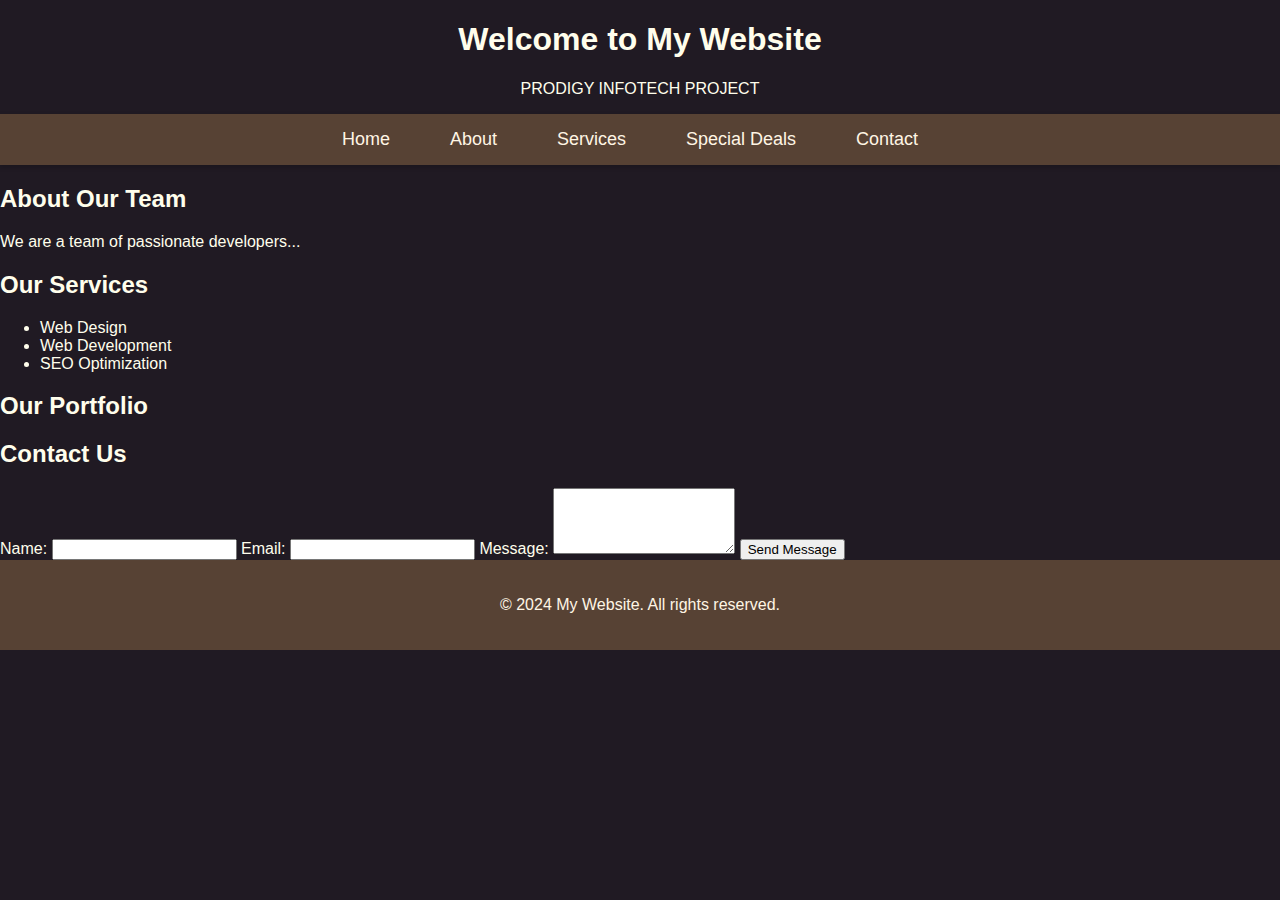
<file: LANDING PAGE/index.html>
<!DOCTYPE html>
<html lang="en">
<head>
    <meta charset="UTF-8">
    <meta name="viewport" content="width=device-width, initial-scale=1.0">
    <title>Interactive Navigation Menu</title>
    <link rel="stylesheet" href="styles.css">
</head>
<body>
    <header>
        <h1 align="center">Welcome to My Website</h1>
        <p align="center">PRODIGY INFOTECH PROJECT</p>
    </header>

    <nav id="navbar">
        <ul>
            <li><a href="#">Home</a></li>
            <li><a href="#">About</a></li>
            <li><a href="#">Services</a></li>
            <li><a href="#">Special Deals</a></li>
            <li><a href="#">Contact</a></li>
        </ul>
    </nav>

    <div id="content">
        <section id="about">
            <h2>About Our Team</h2>
            <p>We are a team of passionate developers...</p>
        </section>

        <section id="services">
            <h2>Our Services</h2>
            <ul>
                <li>Web Design</li>
                <li>Web Development</li>
                <li>SEO Optimization</li>
            </ul>
        </section>

        <section id="portfolio">
            <h2>Our Portfolio</h2>
            <div class="gallery">
                <!-- Images of portfolio items -->
            </div>
        </section>

        <section id="contact">
            <h2>Contact Us</h2>
            <form>
                <label for="name">Name:</label>
                <input type="text" id="name" name="name" required>
                <label for="email">Email:</label>
                <input type="email" id="email" name="email" required>
                <label for="message">Message:</label>
                <textarea id="message" name="message" rows="4" required></textarea>
                <button type="submit">Send Message</button>
            </form>
        </section>
    </div>

    <footer>
        <p>&copy; 2024 My Website. All rights reserved.</p>
    </footer>

    <script src="script.js"></script>
</body>
</html>
</file>
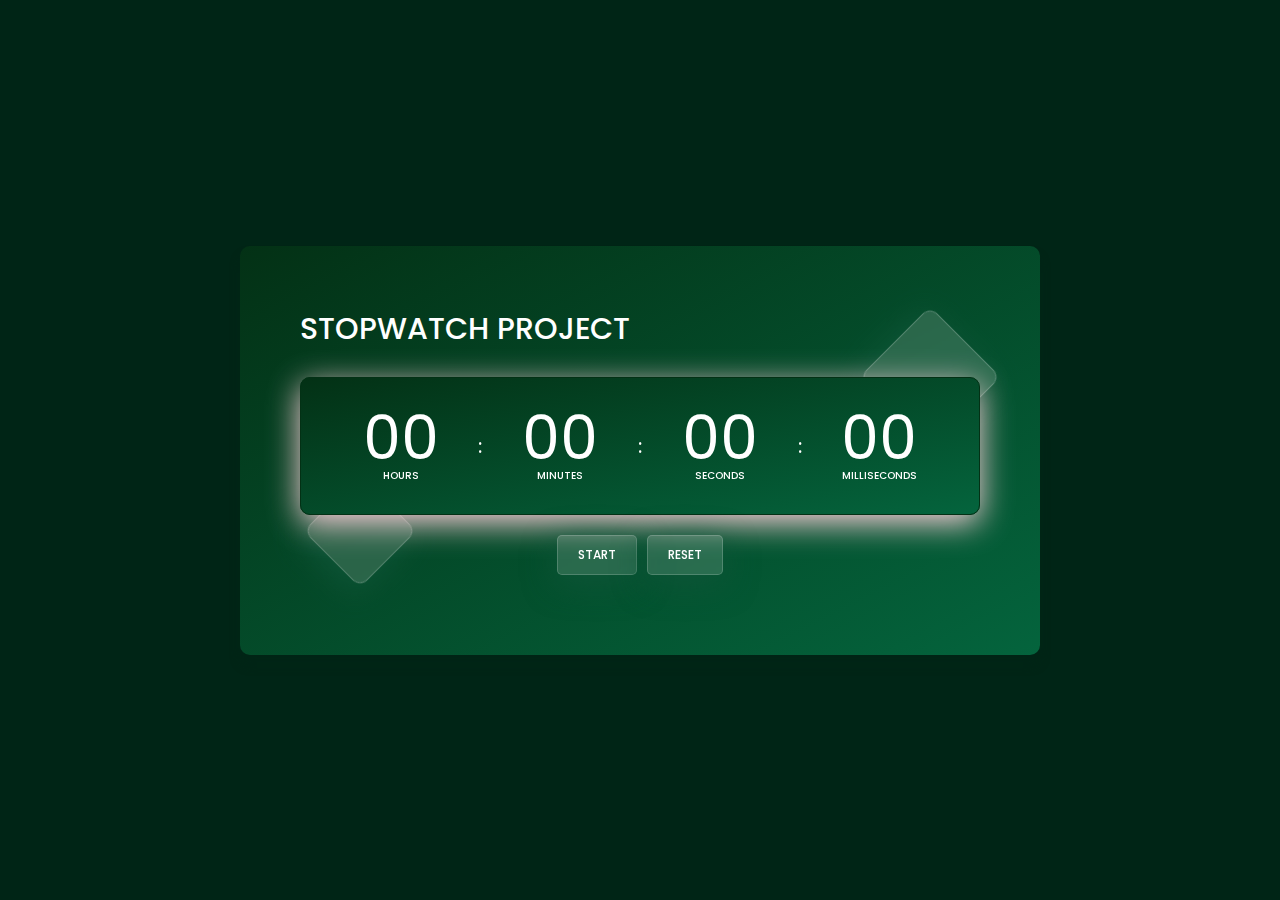
<file: STOPWATCH/index.html>
<!DOCTYPE html>
<html lang="en">

<head>
    <meta charset="UTF-8" />
    <meta http-equiv="X-UA-Compatible" content="IE=edge" />
    <meta name="viewport" content="width=device-width, initial-scale=1.0" />
    <link rel="stylesheet" href="style.css" />
    <title>Stopwatch</title>
</head>

<body>
    <div class="container">
        <div class="bg-elem"></div>
        <div class="bg-elem"></div>
        <div class="content">
            <h3>STOPWATCH PROJECT</h3>
        </div>

        <div class="main-container">
            <div class="stopwatch">
                <div class="wrapper">
                    <div class="main">
                        <div class="hour">
                            <p class="number" id="stopwatch-hour">00</p>
                            <p>hours</p>
                        </div>
                        <p class="colon">:</p>
                        <div class="min">
                            <p class="number" id="stopwatch-min">00</p>
                            <p>minutes</p>
                        </div>
                        <p class="colon">:</p>
                        <div class="sec">
                            <p class="number" id="stopwatch-sec">00</p>
                            <p>seconds</p>
                        </div>
                        <p class="colon">:</p>
                        <div class="ms">
                            <p class="number" id="stopwatch-ms">00</p>
                            <p>milliseconds</p>
                        </div>
                    </div>
                </div>
                <div class="btns">
                    <button class="btn start-stopwatch">Start</button>
                    <button class="btn stop-stopwatch hidden">Stop</button>
                    <button class="btn lap-stopwatch hidden">Lap</button>
                    <button class="btn reset-stopwatch">Reset</button>
                </div>
                <div class="laps">
                    <!-- Laps will be added dynamically here -->
                </div>
            </div>
        </div>
    </div>

    <script src="https://cdnjs.cloudflare.com/ajax/libs/jquery/3.6.3/jquery.min.js"
        integrity="sha512-STof4xm1wgkfm7heWqFJVn58Hm3EtS31XFaagaa8VMReCXAkQnJZ+jEy8PCC/iT18dFy95WcExNHFTqLyp72eQ=="
        crossorigin="anonymous"></script>
    <script src="script.js"></script>
</body>

</html>
</file>
<file: LANDING PAGE/styles.css>
:root {
    --primary-color: #201a23;
    --secondary-color: #fffeec;
    --tertiary-color: #574234;
    --quaternary-color: #fff5e4;
    --accent-color: #38323b;
}

body {
    margin: 0;
    font-family: Arial, sans-serif;
    background-color: var(--primary-color);
    color: var(--secondary-color);
}

#navbar {
    background-color: var(--tertiary-color);
    padding: 15px 0;
    box-shadow: 0 2px 5px rgba(0, 0, 0, 0.2);
}

#navbar ul {
    margin: 0;
    padding: 0;
    list-style: none;
    display: flex;
    justify-content: center;
}

#navbar li {
    margin-right: 20px;
}

#navbar a {
    text-decoration: none;
    color: var(--quaternary-color);
    font-size: 18px;
    padding: 10px 20px;
    border-radius: 5px;
    transition: background-color 0.3s, color 0.3s;
}

#navbar a:hover {
    background-color: white;
    color: var(--primary-color);
}


.toggle-button {
    display: none;
    background: none;
    border: none;
    cursor: pointer;
    padding: 10px;
}

.bar {
    display: block;
    width: 25px;
    height: 3px;
    background-color: var(--secondary-color);
    margin: 5px auto;
    transition: transform 0.3s, opacity 0.3s;
}

#navbar.collapsed .bar:nth-child(1) {
    transform: translateY(8px) rotate(-45deg);
}

#navbar.collapsed .bar:nth-child(2) {
    opacity: 0;
}

#navbar.collapsed .bar:nth-child(3) {
    transform: translateY(-8px) rotate(45deg);
}


footer {
    background-color: var(--tertiary-color);
    color: var(--quaternary-color);
    padding: 20px 0;
    text-align: center;
}
</file>
<file: STOPWATCH/style.css>
@import url(https://fonts.googleapis.com/css?family=Poppins:100,100italic,200,200italic,300,300italic,regular,italic,500,500italic,600,600italic,700,700italic,800,800italic,900,900italic);

* {
    margin: 0;
    padding: 0;
    box-sizing: border-box;
    font-family: "Poppins", sans-serif;
}

body {
    min-height: 100vh;
    display: flex;
    justify-content: center;
    align-items: center;
    background:  #002516;
}

.container {
    position: relative;
    width: 100%;
    max-width: 800px;
    padding: 60px;
    border-radius: 10px;
    color: white;
    background: linear-gradient(to bottom right, #033115, #04643d);
    box-shadow: 0 10px 10px #002516;
}

p,
i {
    font-size: 10px;
    font-weight: 500;
    color: white;
    text-transform: uppercase;
}

.content h3 {
    font-size: 30px;
    font-weight: 500;
    margin-bottom: 25px;
}

.wrapper {
    padding: 30px 0;
    border-radius: 10px;
    margin-top: 15px;
    background: linear-gradient(to bottom right,  #033115, #04643d);
    box-shadow: 0 8px 32px 0 #FFD1DC;
    backdrop-filter: blur(1.5px);
    -webkit-backdrop-filter: blur(1.5px);
    border-radius: 10px;
    border: 1px solid  #033115;
    transition: all 0.3s ease;
}

.wrapper:hover {
    box-shadow: none;
}

.main {
    display: flex;
    align-items: center;
    justify-content: center;
    gap: 10px;
}

.main div {
    width: 20%;
    text-align: center;
}

.main .number {
    position: relative;
    font-size: 60px;
    font-weight: 400;
    line-height: 1;
    color: #fff;
}

.main .colon {
    font-size: 20px;
}

.btns {
    margin-top: 20px;
    display: flex;
    align-items: center;
    justify-content: center;
    flex-wrap: wrap;
    gap: 10px;
}

.btn {
    padding: 10px 20px;
    border-radius: 5px;
    color: #fff;
    border: none;
    font-size: 12px;
    font-weight: 500;
    text-transform: uppercase;
    cursor: pointer;
    transition: all 0.3s ease;
    background: rgba(255, 255, 255, 0.15);
    box-shadow: 0 8px 32px  #0e5538;
    backdrop-filter: blur(1.5px);
    -webkit-backdrop-filter: blur(1.5px);
    border: 1px solid rgba(255, 255, 255, 0.18);
}

.btn:active {
    box-shadow: none;
}

.hidden {
    display: none;
}

.laps {
    position: relative;
    max-height: 100px;
    overflow-y: auto;
    display: flex;
    align-items: center;
    flex-direction: column;
    gap: 10px;
    margin: 0 auto;
    margin-top: 20px;
}

.laps::-webkit-scrollbar {
    width: 5px;
}

.laps::-webkit-scrollbar-track {
    background: rgba(255, 255, 255, 0.15);
    border-radius: 10px;
}

.laps::-webkit-scrollbar-thumb {
    background: rgba(255, 255, 255, 0.15);
    border-radius: 10px;
}

.lap {
    width: 50%;
    display: flex;
    justify-content: space-between;
    padding: 10px;
    background: rgba(255, 255, 255, 0.15);
    border-radius: 10px;
    border: 1px solid rgba(255, 255, 255, 0.18);
}

.lap:last-child {
    border-bottom: none;
}

.lap.active p {
    color: #fff;
}

.bg-elem {
    position: absolute;
    top: 60%;
    left: 10%;
    width: 80px;
    height: 80px;
    transform: rotate(45deg);
    background: rgba(255, 255, 255, 0.15);
    box-shadow: 0 8px 32px 0 #0e5538;
    backdrop-filter: blur(1.5px);
    -webkit-backdrop-filter: blur(1.5px);
    border-radius: 10px;
    border: 1px solid rgba(255, 255, 255, 0.18);
    animation: bg-elem 10s linear infinite;
    transition: all 0.3s ease;
}

.bg-elem:hover {
    animation-play-state: paused;
    box-shadow: none;
}

.bg-elem:nth-child(2) {
    top: 20%;
    left: 80%;
    width: 100px;
    height: 100px;
    animation-duration: 30s;
}

@keyframes bg-elem {
    0% {
        transform: rotate(45deg) translate(0, 0);
    }

    50% {
        transform: rotate(45deg) translate(20px, 20px);
    }

    100% {
        transform: rotate(45deg) translate(0, 0);
    }
}

/* responsive */
@media (max-width: 600px) {
    .container {
        height: 100vh;
        display: flex;
        flex-direction: column;
        justify-content: center;
        border-radius: 0;
        padding: 0 20px;
    }

    .content h3 {
        font-size: 16px;
    }

    .main-wrapper {
        padding: 20px 0;
    }

    .main div {
        width: 15%;
    }

    .main .number {
        font-size: 50px;
    }

    .main .colon {
        font-size: 16px;
    }

    .bg-elem {
        display: none;
    }
}

@media (max-width: 400px) {
    .container {
        padding: 0 10px;
    }

    .content h3 {
        font-size: 14px;
    }

    .main-wrapper {
        padding: 10px 0;
    }

    .main-wrapper .head {
        padding: 0
    }
}
</file>
